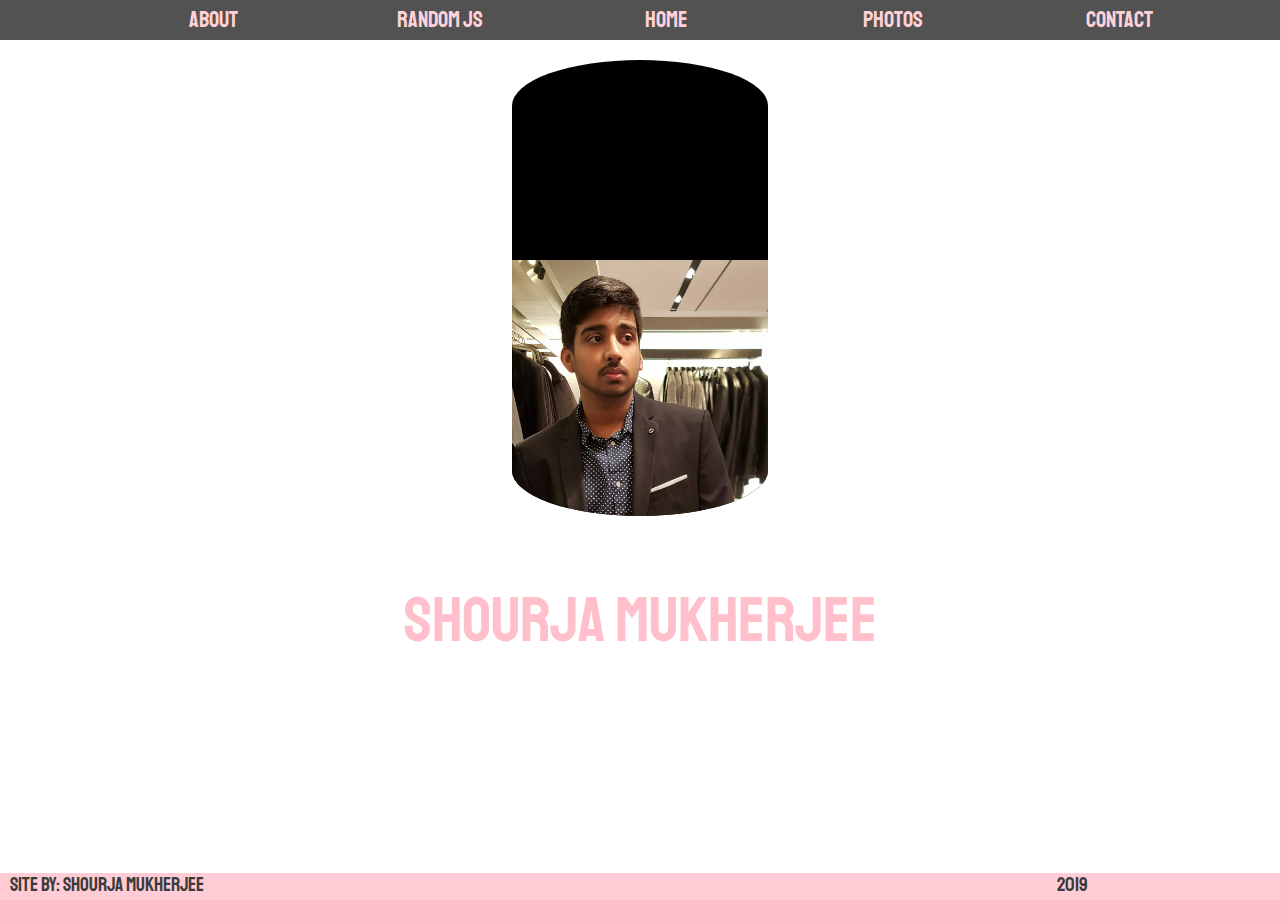
<file: index.html>
<!DOCTYPE html>
<html lang="en">
<head>
    <title>SHOURJA MUKHERJEE</title>
    <meta charset="UTF-8">
    <meta name="viewport" content="width=device-width, initial-scale=1.0">
    <meta http-equiv="X-UA-Compatible" content="ie=edge">
    <link rel="stylesheet" href="style.css"></link>
    <script href="script.js"></script>
    <link href="https://fonts.googleapis.com/css?family=Staatliches" rel="stylesheet">
</head>

<body>
	<div id="scrlto"></div>
	<div class="nav" tableCreate()>
		<ul>
			<li><a href="aboutme.html">About</a></li>
			<li><a href="js.html">Random JS</a></li>
			<li><a href="#scrlto">Home</a></li>
			<li><a href="images.html">Photos</a></li>
            <li><a href="contact.html">Contact</a></li>
		</ul>
	</div>

    <img class="text tv" src="img/facebookDP_n.jpg">
    <center>
            <p class="text">Shourja Mukherjee</p>
    </center>
    <div class="footer" style="position:fixed">
        <div class="ft">
            <a href="#">Site by: Shourja Mukherjee</a>
        </div>
        <div class="rt">
            <a href="#">2019</a>
        </div>

    </div>
</body>
</html>
</file>
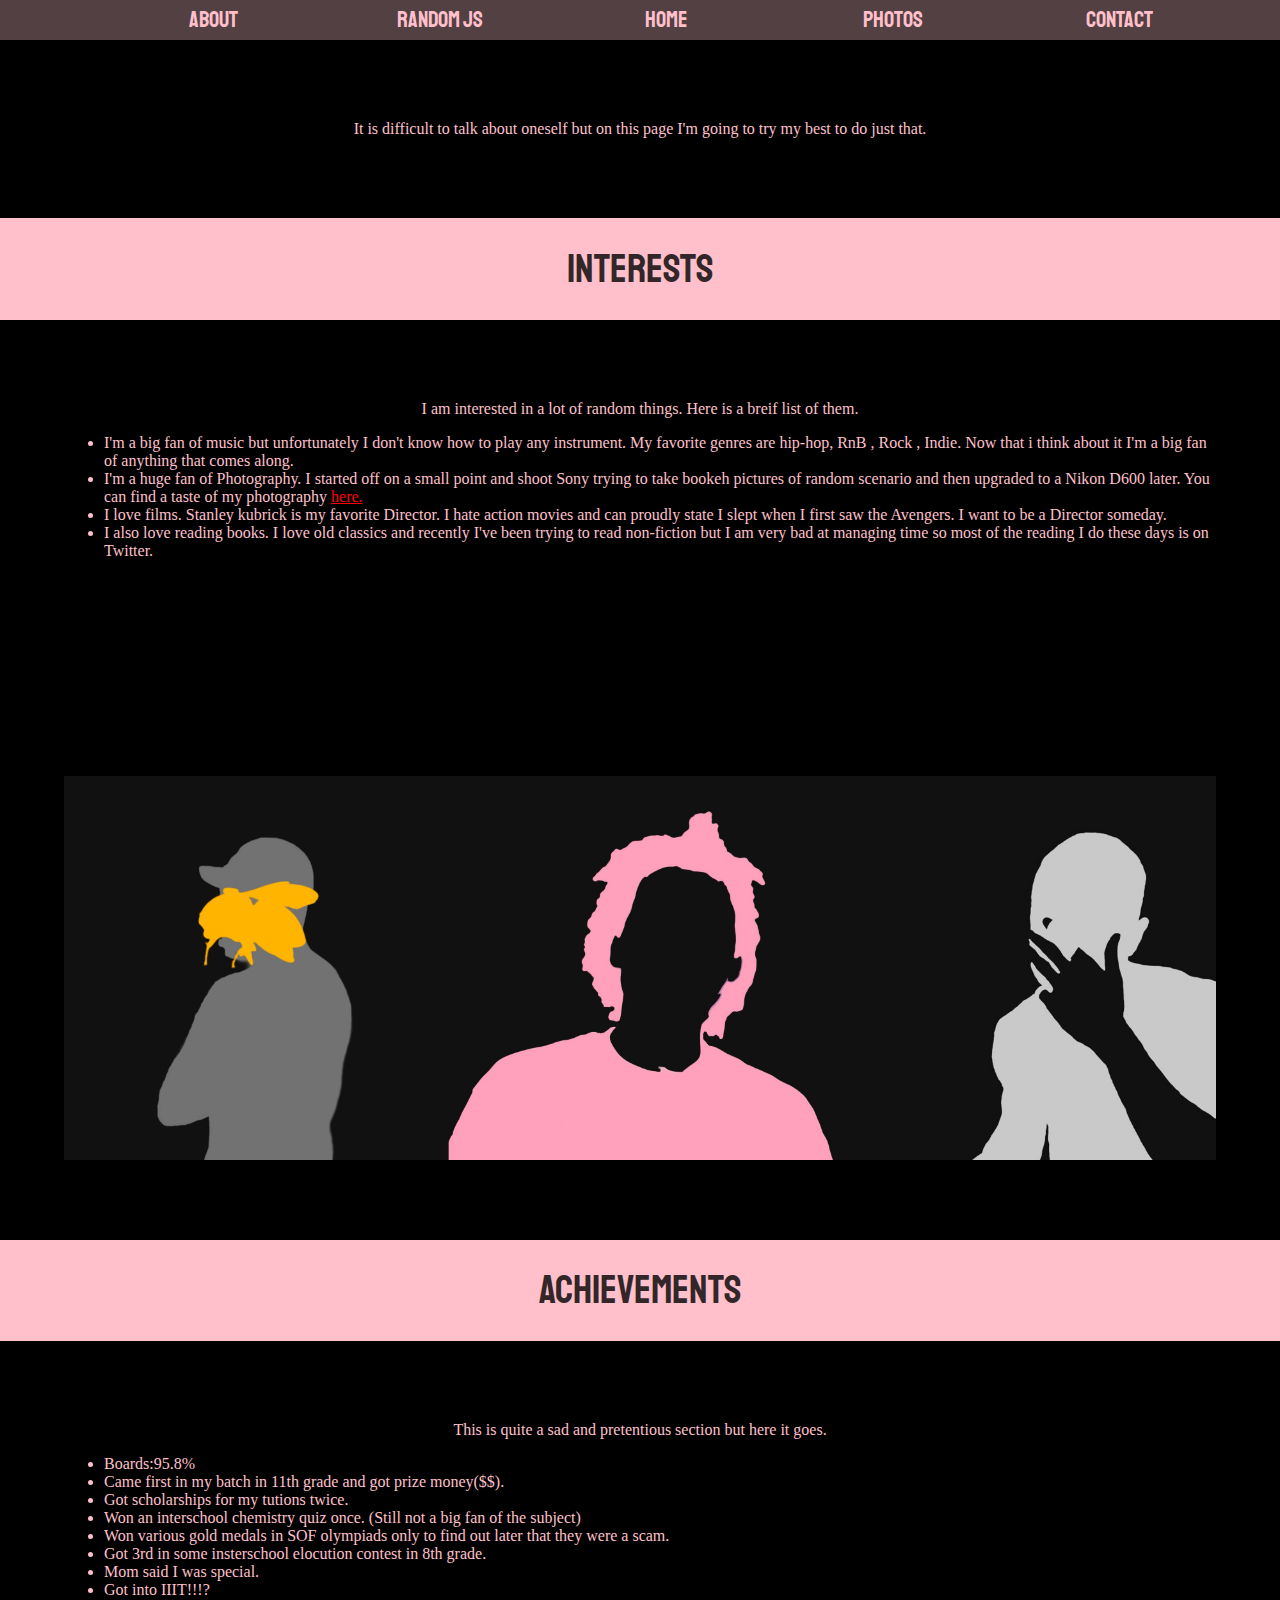
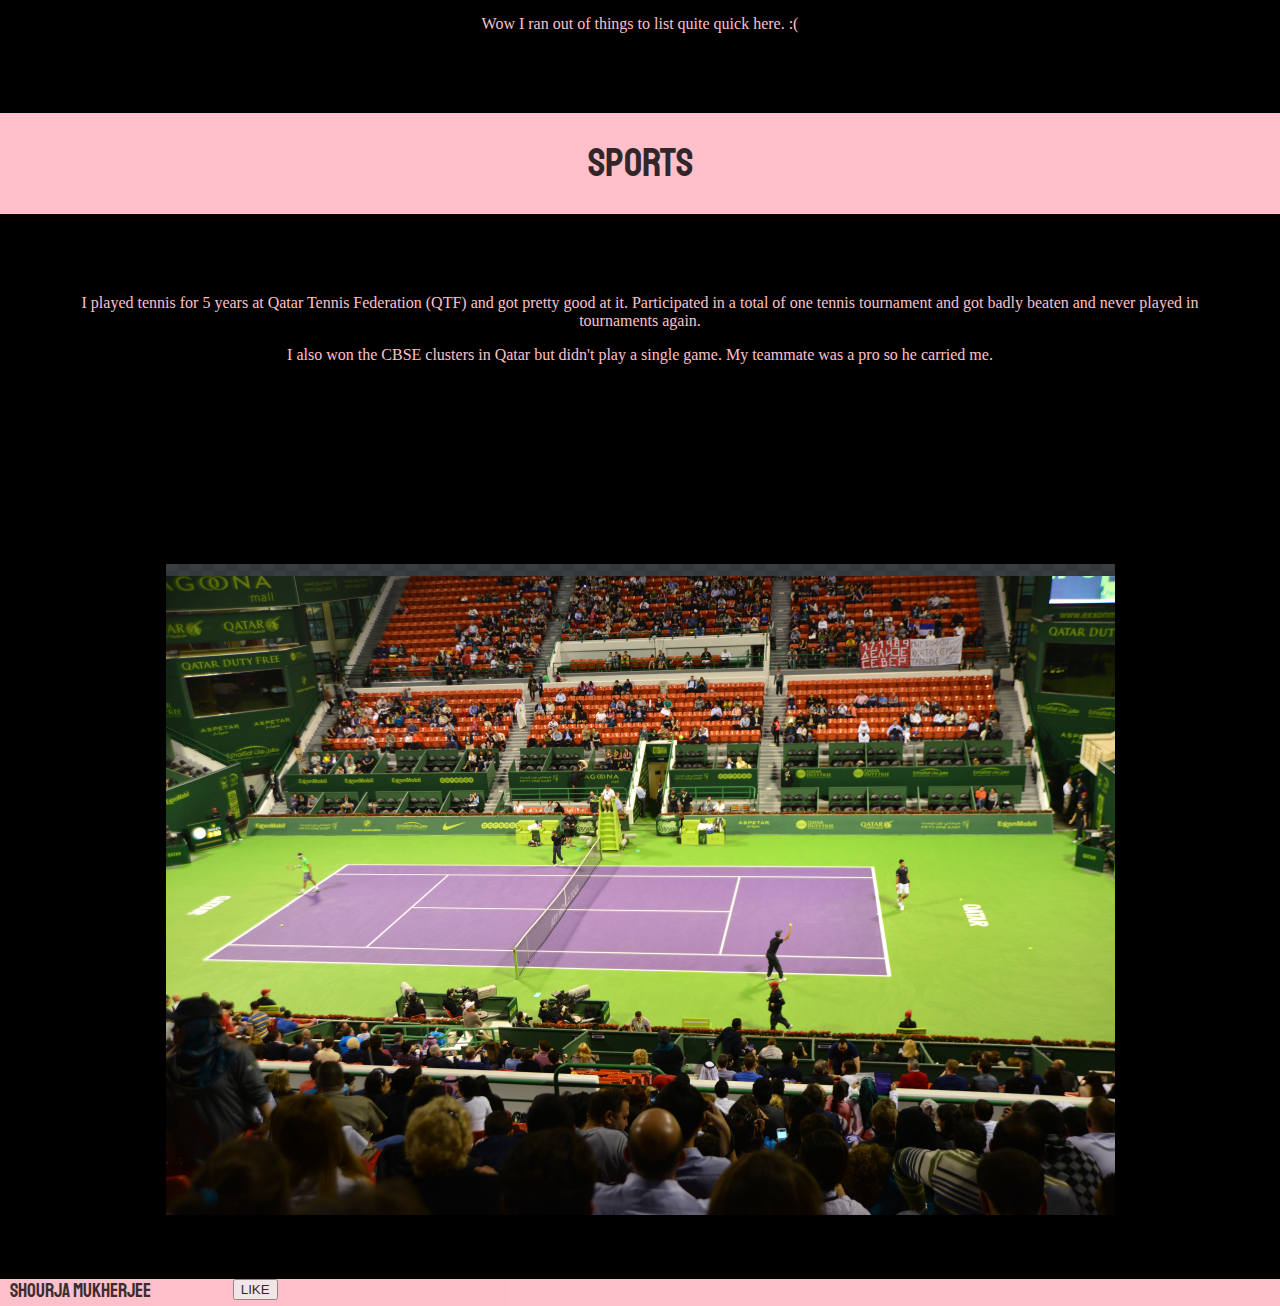
<file: aboutme.html>
<!DOCTYPE html>
<html lang="en">
<head>
    <title>SHOURJA MUKHERJEE</title>
    <meta charset="UTF-8">
    <meta name="viewport" content="width=device-width, initial-scale=1.0">
    <meta http-equiv="X-UA-Compatible" content="ie=edge">
    <link rel="stylesheet" href="style.css"></link>
    <link href="https://fonts.googleapis.com/css?family=Staatliches" rel="stylesheet">
    <script src="https://ajax.googleapis.com/ajax/libs/jquery/3.3.1/jquery.min.js"></script>
    <script src="myscript.js"></script>
</head>

<body class="body_about">
	<div id="scrlto"></div>
	<div id="navbar" class="nav">
		<ul>
			<li><a href="aboutme.html">About</a></li>
			<li><a href="randomjs.html">Random JS</a></li>
			<li><a href="index.html">Home</a></li>
			<li><a href="photos.html">Photos</a></li>
            <li><a href="contact.html">Contact</a></li>
		</ul>
	</div>

    <div class="content_about">
        <p>
            It is difficult to talk about oneself but on this page I'm going to try my best to do just that.
        </p>
    </div>
    <div class="headings"> Interests </div>
    <div class="content_about">
        <p>
            I am interested in a lot of random things. Here is a breif list of them.

        <ul style="text-align:left">
            <li>I'm a big fan of music but unfortunately I don't know how to play any instrument. My favorite genres are hip-hop, RnB , Rock , Indie. Now that i think about it I'm a big fan of anything that comes along.</li>
            <li>I'm a huge fan of Photography. I started off on a small point and shoot Sony trying to take bookeh pictures of random scenario and then upgraded to a Nikon D600 later. You can find a taste of my photography <a style="color:red" href="photos.html">here.</a></li>
            <li>I love films. Stanley kubrick is my favorite Director. I hate action movies and can proudly state I slept when I first saw the Avengers. I want to be a Director someday.</li>
            <li>I also love reading books. I love old classics and recently I've been trying to read non-fiction but I am very bad at managing time so most of the reading I do these days is on Twitter.</li>
        </ul>
            <img src="img/earlfranktyler.jpg" class="text" alt="yeet" >
        </p>
    </div>
    <div class="headings"> Achievements </div>
    <div class="content_about">
        <p>
            This is quite  a sad and pretentious section but here it goes.
            <ul style="text-align:left">
                <li> Boards:95.8% </li>
                <li> Came first in my batch in 11th grade and got prize money($$).</li>
                <li> Got scholarships for my tutions twice.</li>
                <li> Won an interschool chemistry quiz once. (Still not a big fan of the subject)</li>
                <li> Won various gold medals in SOF olympiads only to find out later that they were a scam.</li>
                <li> Got 3rd in some insterschool elocution contest in 8th grade.</li>
                <li> Mom said I was special. </li>
                <li> Got into IIIT!!!? </li>
            </ul>
            Wow I ran out of things to list quite quick here. :(
        </p>
    </div>
    <div class="headings"> Sports </div>
    <div class="content_about">
        <p>
            I played tennis for 5 years at Qatar Tennis Federation (QTF) and got pretty good at it. Participated in a total of one tennis tournament and got badly beaten and never played in tournaments again.
        </p>
            I also won the CBSE clusters in Qatar but didn't play a single game. My teammate was a pro so he carried me.
        <img src="img/tennis.png" class="text" alt="yeet">
    </div>
    <div class="footer">
        <div class="ft">
            <a href="#">Shourja Mukherjee</a>
        </div>
        <button onclick="clickFunction()" id="clickcount">LIKE</button>
        <!--
        <div class="rt">
            <a href="#" style="color:pink">2019</a>
        </div>
    -->
    </div>

</body>
</html>
</file>
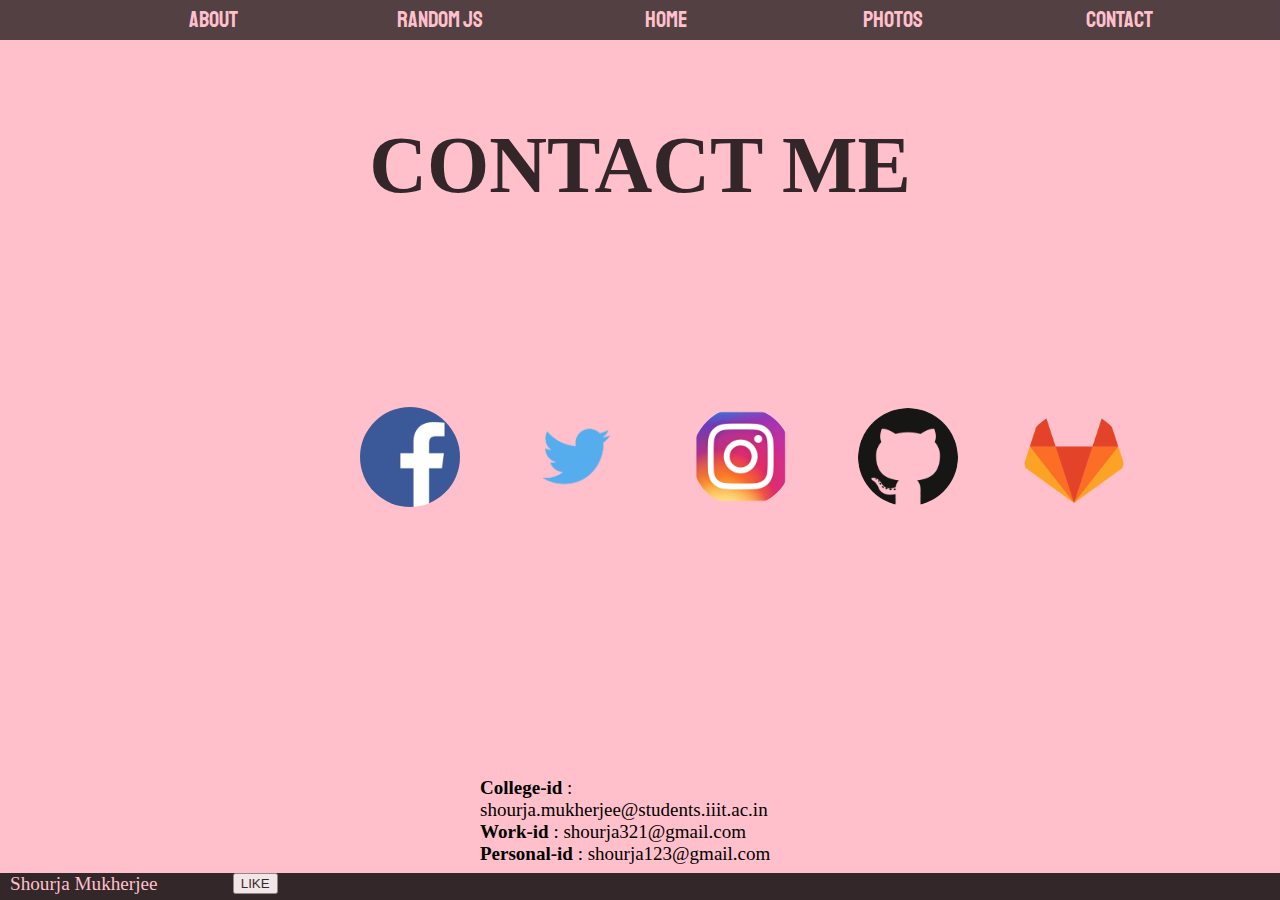
<file: contact.html>
<!DOCTYPE html>
<html lang="en">
<head>
    <title>Contact me</title>
    <meta charset="UTF-8">
    <meta name="viewport" content="width=device-width, initial-scale=1.0">
    <meta http-equiv="X-UA-Compatible" content="ie=edge">
    <link rel="stylesheet" href="style.css"></link>
    <link href="https://fonts.googleapis.com/css?family=Staatliches" rel="stylesheet">
    <link href="https://fonts.google.com/specimen/Arvo " rel="stylesheet">
    <link href="https://fonts.google.com/specimen/Playfair+Display " rel="stylesheet">
    <script src="https://ajax.googleapis.com/ajax/libs/jquery/3.3.1/jquery.min.js"></script>
    <script src="myscript.js"></script>
</head>

<body class="body_contact">

	<div class="nav">
		<ul>
			<li><a href="aboutme.html">About</a></li>
			<li><a href="randomjs.html">Random JS</a></li>
			<li><a href="index.html">Home</a></li>
			<li><a href="photos.html">Photos</a></li>
            <li><a href="#">Contact</a></li>
		</ul>
	</div>
    <div class="body_contact">
        <h1 class="headings" style="font-size:80px" > CONTACT ME </h1>
    </div>
    <table cellspacing="1" class="icons" >
        <tr>
            <td class="hover zoom"><div><a href="https://www.facebook.com/ohweee0" target="_blank"><img src="img/facebook.png" alt="facebook"></a></div></td>
            <td class="hover zoom"><div><a href="https://twitter.com/sooorja" target="_blank"><img src="img/twitter.png" alt="twitter"></a></div></td>
            <td class="hover zoom"><div><a href="https://www.instagram.com/sooorja/" target="_blank"><img src="img/instagram.png" alt="instagram"></a></div></td>
            <td class="hover zoom"><div><a href="https://github.com/ShourjaMukherjee" target="_blank"><img src="img/github.png" alt="github"></a></div></td>
            <td class="hover zoom"><div><a href="https://gitlab.com/ShourjaMukherjee" target="_blank"><img src="img/gitlab.png" alt="gitlab"></a></div></td>
        </tr>
    </table>
    <br><br><br><br><br><br><br><br><br><br><br><br><br><br><br><br><br><br><br><br><br><br><br><br><br><br>
    <div>
        <p class="text_email"><b>College-id</b> : shourja.mukherjee@students.iiit.ac.in  <b>Work-id</b> : shourja321@gmail.com <b>Personal-id</b> : shourja123@gmail.com</p>
    </div>
    <div class="footer" style="position:fixed;background-color:black">
        <div class="ft" >
            <a href="#" style="color:pink">Shourja Mukherjee</a>
        </div>
        <button onclick="clickFunction()" id="clickcount">LIKE</button>
        <!--
        <div class="rt">
            <a href="#" style="color:pink">2019</a>
        </div>
    -->
    </div>

</body>
</html>
</file>
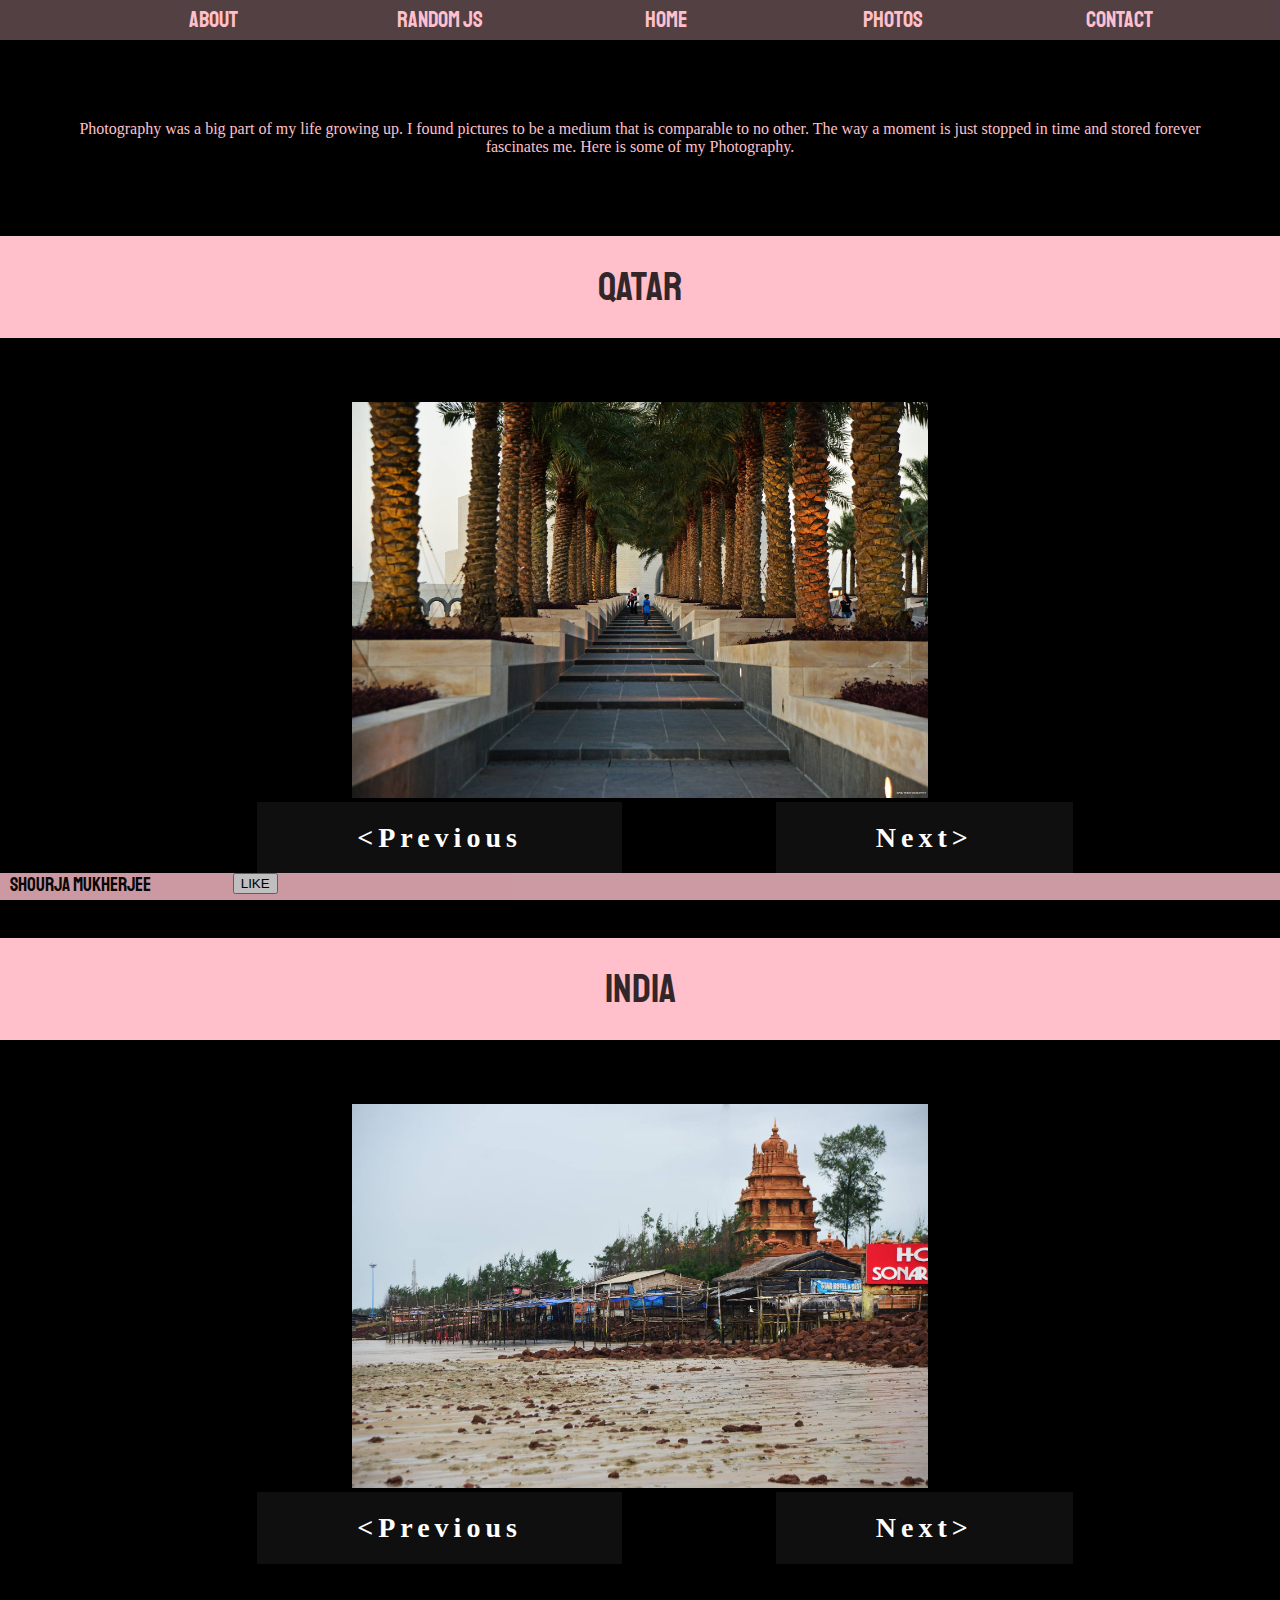
<file: photos.html>
<!DOCTYPE html>
<html lang="en">
<head>
    <title>SHOURJA MUKHERJEE</title>
    <meta charset="UTF-8">
    <meta name="viewport" content="width=device-width, initial-scale=1.0">
    <meta http-equiv="X-UA-Compatible" content="ie=edge">
    <link rel="stylesheet" href="style.css"></link>
    <link href="https://fonts.googleapis.com/css?family=Staatliches" rel="stylesheet">
    <script src="https://ajax.googleapis.com/ajax/libs/jquery/3.3.1/jquery.min.js"></script>
    <script src="myscript.js"></script>
</head>

<body class="body_about">
	<div id="scrlto"></div>
	<div id="navbar" class="nav">
		<ul>
			<li><a href="aboutme.html">About</a></li>
			<li><a href="randomjs.html">Random JS</a></li>
			<li><a href="index.html">Home</a></li>
			<li><a href="photos.html">Photos</a></li>
            <li><a href="contact.html">Contact</a></li>
		</ul>
	</div>

    <div class="content_about">
        <p>
            Photography was a big part of my life growing up. I found pictures to be a medium that is comparable to no other. The way a moment is just stopped in time and stored forever fascinates me. Here is some of my Photography.
        </p>
    </div>
    <div class="headings"> Qatar </div>
    <div class="content_about">
        <img id="qatar" class="photo_size" src="img/qat_1.jpg">
        <br>
        <button id="elem1" class="but" onclick="changepic_qat_prev()"> &ltPrevious </button>
        <button id="elem2"  onclick="changepic_qat_next()"> Next&gt </button>
    </div>
    <div class="headings"> India </div>
    <div class="content_about">
        <img id="india" class="photo_size" src="img/ind_1.jpg">
        <br>
        <button id="elem1" class="but" onclick="changepic_ind_prev()"> &ltPrevious </button>
        <button id="elem2" onclick="changepic_ind_next()"> Next&gt </button>
    </div>
    <div class="footer" style="position:fixed">
        <div class="ft">
            <a href="#">Shourja Mukherjee</a>
        </div>
        <button onclick="clickFunction()" id="clickcount">LIKE</button>
        <!--
        <div class="rt">
            <a href="#" style="color:pink">2019</a>
        </div>
    -->
    </div>

</body>
</html>
</file>
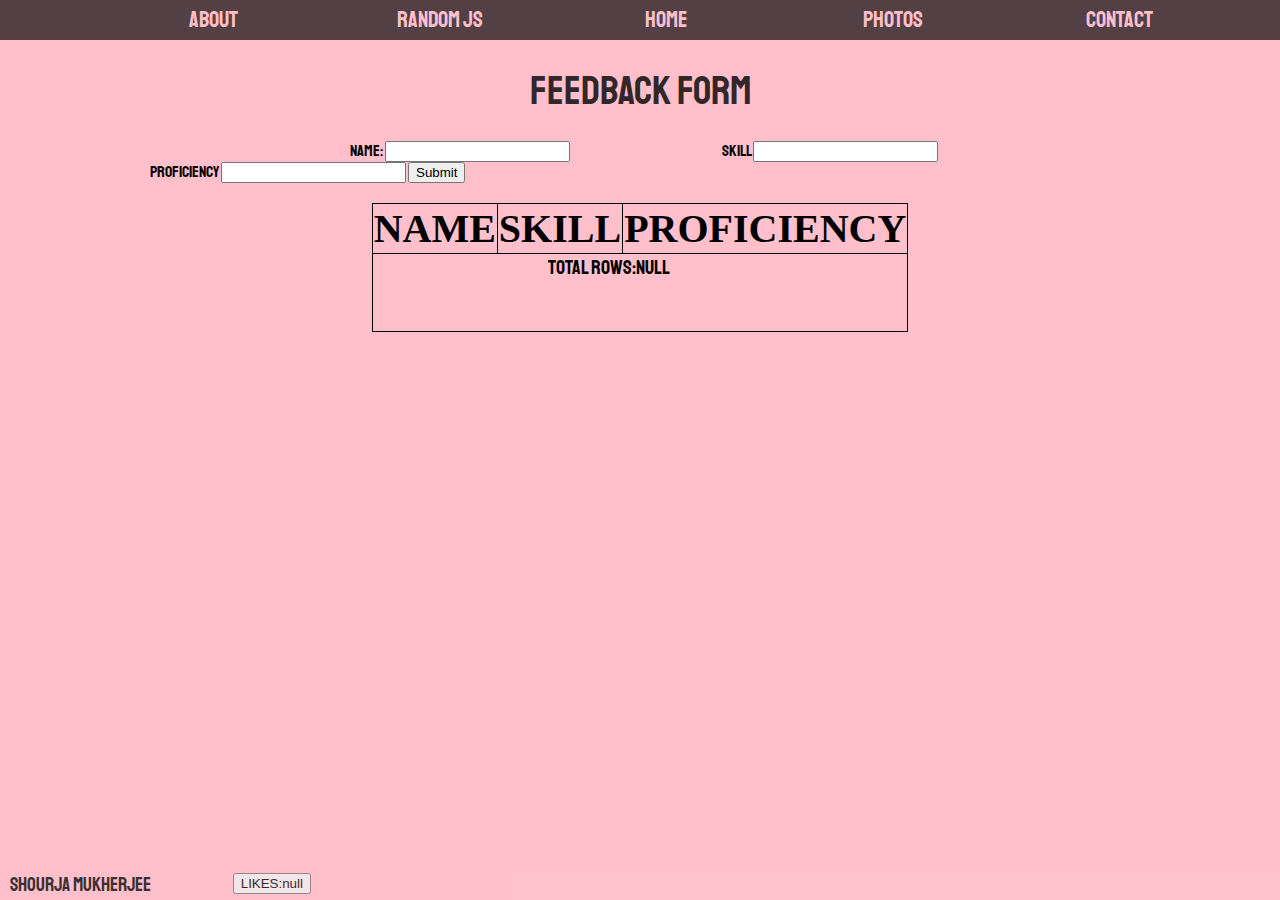
<file: randomjs.html>
<!DOCTYPE html>
<html lang="en">

    <title>SHOURJA MUKHERJEE</title>

    <link rel="stylesheet" href="style.css"></link>
    <link href="https://fonts.googleapis.com/css?family=Staatliches" rel="stylesheet">
    <script src="https://ajax.googleapis.com/ajax/libs/jquery/3.3.1/jquery.min.js"></script>
    <body class="body_js">
	<div id="scrlto"></div>
	<div id="navbar" class="nav" >
		<ul>
			<li><a href="aboutme.html">About</a></li>
			<li><a href="js.html">Random JS</a></li>
			<li><a href="index.html">Home</a></li>
			<li><a href="photos.html">Photos</a></li>
            <li><a href="contact.html">Contact</a></li>
		</ul>
	</div>
    <br><br>
    <div class="headings"> Feedback Form </div>
    <div class="form">
        <form action="/action_page.php" id="elem1">
            Name: <input type="text" name="fname" id="name">
        </form>

        <form action="/action_page.php" id="elem2">
            SKILL
            <input list="skills" name="browser" id="skill">
            <datalist id="skills">
                <option value="Coding">
                <option value="Writing">
                <option value="Sports">
                <option value="Cooking">
                <option value="Painting">
            </datalist>
        </form>

        <form action="/action_page.php" id="elem3">
            PROFICIENCY
            <input list="proficiencys" name="browser" id="proficiency">
            <datalist id="proficiencys">
                <option value="Bad">
                <option value="Good">
                <option value="Great">
                <option value="Expert">
            </datalist>
        </form>
        <input type="submit" onclick="getdata()">
    </div>
    <br><br>
    <table id="myTable" align="center">
        <tr>
            <th>NAME</th>
            <th>SKILL</th>
            <th>PROFICIENCY</th>
        </tr>
        <tr>
            <td colspan="3" id="totalrows" style="text-align:center"></td>
        </tr>
    </table>
    <div class="footer" style="position:fixed">
        <div class="ft">
            <a href="#">Shourja Mukherjee</a>
        </div>
        <button onclick="clickFunction()" id="clickcount">LIKE</button>
        <!--
        <div class="rt">
            <a href="#" style="color:pink">2019</a>
        </div>
        -->
    </div>
    <script src="myscript.js" ></script>

</body>
</html>
</file>
<file: style.css>
.headings{
	font-size: 40px;
	padding-left: 20%;
	padding-right: 20%;
	padding-top:2%;
	padding-bottom: 2%;
	text-align: center;
	opacity: 0.8;
	background-image: image("img/facebookDP_n.jpg");
}
.content {
	font-size: 1.2em;
	padding: 3vh;
	color: black;
	text-align: justify;
}

.content a {
	text-decoration: none;
	color: pink;
}

.content_about {
	font-size: =1.2em;
	font-family: cursive;
	padding: 5%;
	color:pink;
	background-color: black;
	text-align: center;
}

.content_about button {
	font-family: Lato;
	background-color: rgba(15, 15, 15, 1);
	font-weight: bold;
	padding: 20px;
	padding-left: 100px;
	padding-right: 100px;
	border: none;
	color: white;
	font-size: 1.75em;
	letter-spacing: 5px;
}

.content_about button:active {
	background-color: rgba(60, 60, 60, 1);
}
.content_about button:hover {
	background-color: rgba(40, 40, 40, 1);
}


td{
    padding-right: 5vw;
    padding-bottom: 4vw;
}

.hover :hover{
    filter: invert(1);
}

.icons{
    position: absolute;
    top:45%;
    left: 28%;
}

.icons img {
	max-height: 100%;
	height: auto;
	width: 100px;
	border-radius: 50%;
	border-width: 20px;
	border-color: rgba(200, 200, 200, 1);
    flex-wrap: wrap;
	position: relative;
}
.form{
	display: inline-block;
}
/*
.overlay {
	position: absolute;
	top: 4%;
	width: 100%;
	height: 100%;
	background-color: rgba(0,0,0,0.5);
	left:0;
}
*/
.tv {
    position: relative;
    width: 20%;
    height: auto;
    margin: 20px 0;
    background: black;
    border-radius: 50% / 10%;
    color: white;
    text-align: center;
    text-indent: .1em;
}
.tv:before {
    content: '';
    position: absolute;
    top: 10%;
    bottom: 10%;
    right: -5%;
    left: -5%;
    background: inherit;
    border-radius: 5% / 50%;
}

.zoom {
    background-color: none;
    transition: transform .1s;
    width: 10px;
    height: 100px;
    margin: 0 auto;
}

.zoom:hover {
    transform: scale(1.2); /* (150% zoom - Note: if the zoom is too large, it will go outside of the viewport) */
}

p.text {
    margin-left: auto;
    margin-right: auto;
    width: 50rem;
    font-size: 4rem;
    color: pink;
}

p.text_email {
    margin-left: auto;
    margin-right: auto;
    width: 20rem;
    font-size: 19px;
    color: black;
    font-family: 'Playfair+Display';
}

img.text {
    display: block;
    margin-left: auto;
    margin-right: auto;
    max-width: 100%;
    height: auto;
    padding-top: 200px;
}

body {
    padding: 0;
    margin: 0;
    font-family: 'Staatliches', cursive;
    background-image: url('https://media.giphy.com/media/kMkvWfdwnmHMQ/giphy.gif');
	height: 100%;
	
  	background-repeat: no-repeat;
  	background-size: cover;
}

h1 {
    padding-left: 37%;
    padding-right: 37%;
    padding-top: 5%;
    font-size: 70px;
}

.body_contact {
    padding:0;
    margin: 0;
    font-family: 'Yatra One';
    background-image: none;
    background-color: pink;
    background-size: cover;
}

.body_about {
	background-image: none;
	background-color: pink;
	font-family: 'Staatliches', cursive;
	padding: 0;
	margin:0;

}

.body_js{
	background-image:none;
	background-color: pink;
}
.vertical-center {
    margin: 0;
    position: absolute;
    top: 50%;
    -ms-transform: translateY(-50%);
    transform: translateY(-50%);
}

.nav {
	opacity: 0.7;
	z-index: 10;
	/*position: fixed;*/
    width: 100%;
	top: 0px;
	background-color:rgba(10, 10, 10, 1);
}

.nav ul {
	padding: 0px;
	margin: 0px;
	list-style-type: none;
	overflow: auto;
    padding-left: 100px;
}

.nav li {
	width: 19.2%; /*fallback*/
	font-size: 1.4em;
	line-height: 1.8em;
	float: left;
	overflow: hidden;
    font-family: 'Staatliches', cursive;
}

.nav a {
	width: 100%;
	text-align: center;
	text-decoration: none;
	display: block;
	color: pink;
	float: left
	background-color:black;
}

.nav a.act {
	background-color:rgba(30, 30, 30, 1);
}
/*
.nav a:hover {
	background-color: rgb(40,40,40);
}
*/
.nav a:active {
	background-color: rgb(70,70,70);
}

.footer {
	opacity: 0.8;
	height: 1.7em;
	background-color: pink;
	overflow: auto;
	bottom: 0;
	width: 100%;
}

.footer .ft a {
	font-size: 1.2em;
	float: left;
	text-decoration: none;
	width: 17.4%;
	text-align: left;
	display: block;
	color: rgba(10, 10, 10, 1);
	padding-left: 10px;
}

.footer .rt a {
	font-size: 1.2em;
	float: right;
	text-decoration: none;
	width: 17.4%;
	display: block;
	color: rgba(10, 10, 10, 1);
}
#clickcount{
	height: 1.6em;
}
.sticky {
  position: fixed;
  top: 0;
  width: 100%;
}

#elem1{
	display: inline-block;
	margin-left: 350px;
}

#elem1.but{
	margin-left: 50px;
}

#elem2{
	display: inline-block;
	margin-left: 150px;
}

#elem3{
	display: inline-block;
	margin-left: 150px;
}

.photo_size{
	height:auto;
	width: auto;
	max-width: 50%;
	max-height: 50%;
}

#myTable{
	border-collapse: collapse;
	border: 1px solid black;
	align-self: center;
}

#myTable th{
	border: 1px solid black;
	font-family: cursive;
	font-size: 40px;
}

#myTable td {
  border: 1px solid black;
  font-size: 20px;
}
</file>
